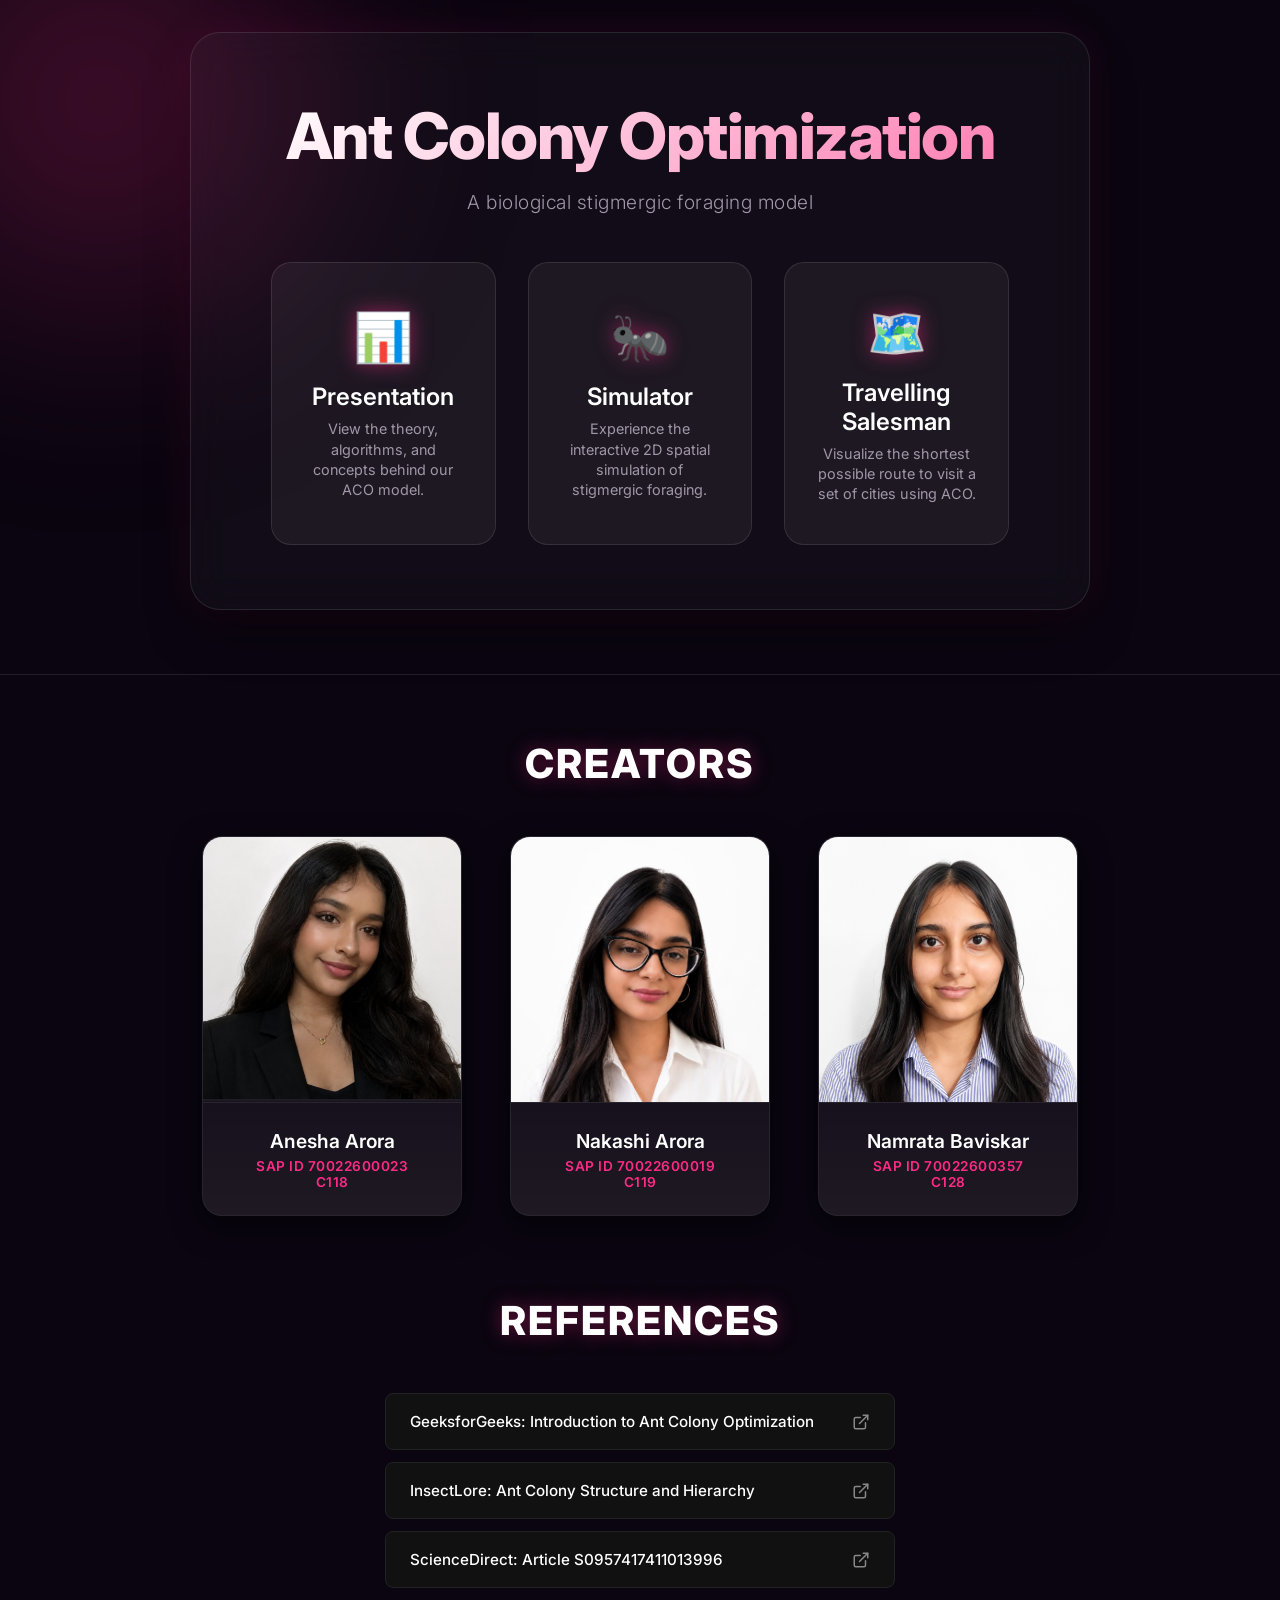
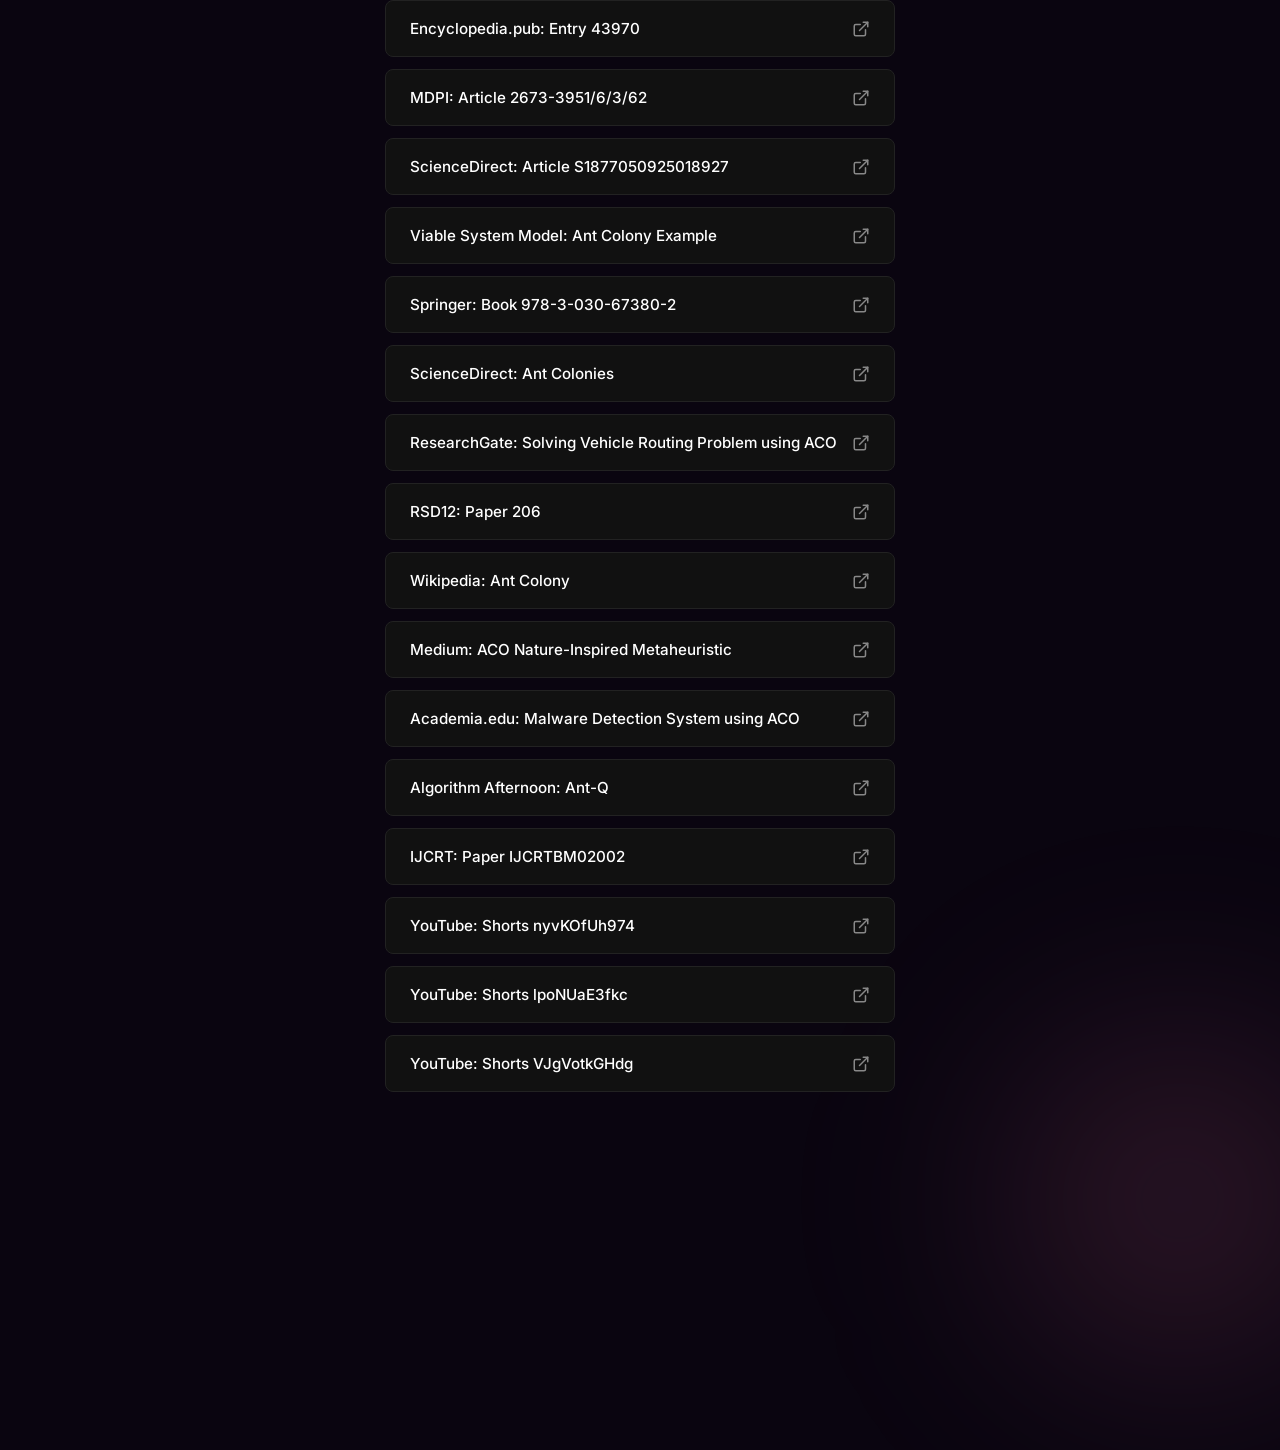
<file: index.html>
<!DOCTYPE html>
<html lang="en">
<head>
    <meta charset="UTF-8">
    <meta name="viewport" content="width=device-width, initial-scale=1.0">
    <title>Ant Colony Optimization Simulator</title>
    <link href="https://fonts.googleapis.com/css2?family=Inter:wght@300;400;600;800&family=Outfit:wght@400;600&display=swap" rel="stylesheet">
    <link rel="stylesheet" href="home.css?v=2">
</head>
<body>
    <div class="hero-container">
        <h1>Ant Colony Optimization</h1>
        <p class="subtitle">A biological stigmergic foraging model</p>

        <div class="options-grid">
            <a href="ppt.html" class="card">
                <div class="card-icon">📊</div>
                <h3 class="card-title">Presentation</h3>
                <p class="card-desc">View the theory, algorithms, and concepts behind our ACO model.</p>
            </a>

            <a href="simulator.html" class="card">
                <div class="card-icon">🐜</div>
                <h3 class="card-title">Simulator</h3>
                <p class="card-desc">Experience the interactive 2D spatial simulation of stigmergic foraging.</p>
            </a>

            <a href="tsp.html" class="card">
                <div class="card-icon">🗺️</div>
                <h3 class="card-title">Travelling Salesman</h3>
                <p class="card-desc">Visualize the shortest possible route to visit a set of cities using ACO.</p>
            </a>
        </div>
        </div>
    </div>

    <div class="team-section">
        <h2 class="team-heading">CREATORS</h2>
        <div class="team-grid">
            <div class="team-member">
                <img src="anesha.jpg?v=2" alt="Anesha Arora" class="team-photo">
                <div class="team-info">
                    <h4 class="team-name">Anesha Arora</h4>
                    <p class="team-id">SAP ID 70022600023</p>
                    <p class="team-id">C118</p>
                </div>
            </div>

            <div class="team-member">
                <!-- Replace nakashi.jpg with your actual image filename -->
                <img src="nakashi.jpg?v=2" alt="Nakashi Arora" class="team-photo">
                <div class="team-info">
                    <h4 class="team-name">Nakashi Arora</h4>
                    <p class="team-id">SAP ID 70022600019</p>
                    <p class="team-id">C119</p>
                </div>
            </div>

            <div class="team-member">
                <img src="namrata.jpg?v=3" alt="Namrata Baviskar" class="team-photo">
                <div class="team-info">
                    <h4 class="team-name">Namrata Baviskar</h4>
                    <p class="team-id">SAP ID 70022600357</p>
                    <p class="team-id">C128</p>
                </div>
            </div>
        </div>
    <div class="references-section">
        <h2 class="team-heading" style="text-align: center;">REFERENCES</h2>
        <div class="ref-list">
            <a href="https://www.geeksforgeeks.org/machine-learning/introduction-to-ant-colony-optimization/" class="ref-card" target="_blank">
                <span class="ref-text">GeeksforGeeks: Introduction to Ant Colony Optimization</span>
                <svg class="ref-icon" width="18" height="18" viewBox="0 0 24 24" fill="none" stroke="currentColor" stroke-width="2" stroke-linecap="round" stroke-linejoin="round"><path d="M18 13v6a2 2 0 0 1-2 2H5a2 2 0 0 1-2-2V8a2 2 0 0 1 2-2h6"></path><polyline points="15 3 21 3 21 9"></polyline><line x1="10" y1="14" x2="21" y2="3"></line></svg>
            </a>
            <a href="https://www.insectlore.com/blogs/ants/ant-colony-structure-and-hierarchy" class="ref-card" target="_blank">
                <span class="ref-text">InsectLore: Ant Colony Structure and Hierarchy</span>
                <svg class="ref-icon" width="18" height="18" viewBox="0 0 24 24" fill="none" stroke="currentColor" stroke-width="2" stroke-linecap="round" stroke-linejoin="round"><path d="M18 13v6a2 2 0 0 1-2 2H5a2 2 0 0 1-2-2V8a2 2 0 0 1 2-2h6"></path><polyline points="15 3 21 3 21 9"></polyline><line x1="10" y1="14" x2="21" y2="3"></line></svg>
            </a>
            <a href="https://www.sciencedirect.com/science/article/abs/pii/S0957417411013996" class="ref-card" target="_blank">
                <span class="ref-text">ScienceDirect: Article S0957417411013996</span>
                <svg class="ref-icon" width="18" height="18" viewBox="0 0 24 24" fill="none" stroke="currentColor" stroke-width="2" stroke-linecap="round" stroke-linejoin="round"><path d="M18 13v6a2 2 0 0 1-2 2H5a2 2 0 0 1-2-2V8a2 2 0 0 1 2-2h6"></path><polyline points="15 3 21 3 21 9"></polyline><line x1="10" y1="14" x2="21" y2="3"></line></svg>
            </a>
            <a href="https://encyclopedia.pub/entry/43970" class="ref-card" target="_blank">
                <span class="ref-text">Encyclopedia.pub: Entry 43970</span>
                <svg class="ref-icon" width="18" height="18" viewBox="0 0 24 24" fill="none" stroke="currentColor" stroke-width="2" stroke-linecap="round" stroke-linejoin="round"><path d="M18 13v6a2 2 0 0 1-2 2H5a2 2 0 0 1-2-2V8a2 2 0 0 1 2-2h6"></path><polyline points="15 3 21 3 21 9"></polyline><line x1="10" y1="14" x2="21" y2="3"></line></svg>
            </a>
            <a href="https://www.mdpi.com/2673-3951/6/3/62" class="ref-card" target="_blank">
                <span class="ref-text">MDPI: Article 2673-3951/6/3/62</span>
                <svg class="ref-icon" width="18" height="18" viewBox="0 0 24 24" fill="none" stroke="currentColor" stroke-width="2" stroke-linecap="round" stroke-linejoin="round"><path d="M18 13v6a2 2 0 0 1-2 2H5a2 2 0 0 1-2-2V8a2 2 0 0 1 2-2h6"></path><polyline points="15 3 21 3 21 9"></polyline><line x1="10" y1="14" x2="21" y2="3"></line></svg>
            </a>
            <a href="https://www.sciencedirect.com/science/article/pii/S1877050925018927" class="ref-card" target="_blank">
                <span class="ref-text">ScienceDirect: Article S1877050925018927</span>
                <svg class="ref-icon" width="18" height="18" viewBox="0 0 24 24" fill="none" stroke="currentColor" stroke-width="2" stroke-linecap="round" stroke-linejoin="round"><path d="M18 13v6a2 2 0 0 1-2 2H5a2 2 0 0 1-2-2V8a2 2 0 0 1 2-2h6"></path><polyline points="15 3 21 3 21 9"></polyline><line x1="10" y1="14" x2="21" y2="3"></line></svg>
            </a>
            <a href="https://intelligente-organisationen.de/viable-system-model-vsm-ant-colony-example" class="ref-card" target="_blank">
                <span class="ref-text">Viable System Model: Ant Colony Example</span>
                <svg class="ref-icon" width="18" height="18" viewBox="0 0 24 24" fill="none" stroke="currentColor" stroke-width="2" stroke-linecap="round" stroke-linejoin="round"><path d="M18 13v6a2 2 0 0 1-2 2H5a2 2 0 0 1-2-2V8a2 2 0 0 1 2-2h6"></path><polyline points="15 3 21 3 21 9"></polyline><line x1="10" y1="14" x2="21" y2="3"></line></svg>
            </a>
            <a href="https://link.springer.com/book/10.1007/978-3-030-67380-2" class="ref-card" target="_blank">
                <span class="ref-text">Springer: Book 978-3-030-67380-2</span>
                <svg class="ref-icon" width="18" height="18" viewBox="0 0 24 24" fill="none" stroke="currentColor" stroke-width="2" stroke-linecap="round" stroke-linejoin="round"><path d="M18 13v6a2 2 0 0 1-2 2H5a2 2 0 0 1-2-2V8a2 2 0 0 1 2-2h6"></path><polyline points="15 3 21 3 21 9"></polyline><line x1="10" y1="14" x2="21" y2="3"></line></svg>
            </a>
            <a href="https://www.sciencedirect.com/topics/agricultural-and-biological-sciences/ant-colonies" class="ref-card" target="_blank">
                <span class="ref-text">ScienceDirect: Ant Colonies</span>
                <svg class="ref-icon" width="18" height="18" viewBox="0 0 24 24" fill="none" stroke="currentColor" stroke-width="2" stroke-linecap="round" stroke-linejoin="round"><path d="M18 13v6a2 2 0 0 1-2 2H5a2 2 0 0 1-2-2V8a2 2 0 0 1 2-2h6"></path><polyline points="15 3 21 3 21 9"></polyline><line x1="10" y1="14" x2="21" y2="3"></line></svg>
            </a>
            <a href="https://www.researchgate.net/publication/328743319_Solving_Vehicle_Routing_Problem_using_Ant_Colony_Optimisation_ACO_Algorithm" class="ref-card" target="_blank">
                <span class="ref-text">ResearchGate: Solving Vehicle Routing Problem using ACO</span>
                <svg class="ref-icon" width="18" height="18" viewBox="0 0 24 24" fill="none" stroke="currentColor" stroke-width="2" stroke-linecap="round" stroke-linejoin="round"><path d="M18 13v6a2 2 0 0 1-2 2H5a2 2 0 0 1-2-2V8a2 2 0 0 1 2-2h6"></path><polyline points="15 3 21 3 21 9"></polyline><line x1="10" y1="14" x2="21" y2="3"></line></svg>
            </a>
            <a href="https://rsdsymposium.org/wp-content/uploads/2023/07/RSD12_Paper_206.pdf" class="ref-card" target="_blank">
                <span class="ref-text">RSD12: Paper 206</span>
                <svg class="ref-icon" width="18" height="18" viewBox="0 0 24 24" fill="none" stroke="currentColor" stroke-width="2" stroke-linecap="round" stroke-linejoin="round"><path d="M18 13v6a2 2 0 0 1-2 2H5a2 2 0 0 1-2-2V8a2 2 0 0 1 2-2h6"></path><polyline points="15 3 21 3 21 9"></polyline><line x1="10" y1="14" x2="21" y2="3"></line></svg>
            </a>
            <a href="https://en.wikipedia.org/wiki/Ant_colony" class="ref-card" target="_blank">
                <span class="ref-text">Wikipedia: Ant Colony</span>
                <svg class="ref-icon" width="18" height="18" viewBox="0 0 24 24" fill="none" stroke="currentColor" stroke-width="2" stroke-linecap="round" stroke-linejoin="round"><path d="M18 13v6a2 2 0 0 1-2 2H5a2 2 0 0 1-2-2V8a2 2 0 0 1 2-2h6"></path><polyline points="15 3 21 3 21 9"></polyline><line x1="10" y1="14" x2="21" y2="3"></line></svg>
            </a>
            <a href="https://medium.com/the-modern-scientist/ant-colony-optimization-nature-inspired-metaheuristic-for-problem-solving-5042790703f9" class="ref-card" target="_blank">
                <span class="ref-text">Medium: ACO Nature-Inspired Metaheuristic</span>
                <svg class="ref-icon" width="18" height="18" viewBox="0 0 24 24" fill="none" stroke="currentColor" stroke-width="2" stroke-linecap="round" stroke-linejoin="round"><path d="M18 13v6a2 2 0 0 1-2 2H5a2 2 0 0 1-2-2V8a2 2 0 0 1 2-2h6"></path><polyline points="15 3 21 3 21 9"></polyline><line x1="10" y1="14" x2="21" y2="3"></line></svg>
            </a>
            <a href="https://www.academia.edu/106966424/Feature_Reduction_and_Optimization_of_Malware_Detection_System_Using_Ant_Colony_Optimization_and_Rough_Sets" class="ref-card" target="_blank">
                <span class="ref-text">Academia.edu: Malware Detection System using ACO</span>
                <svg class="ref-icon" width="18" height="18" viewBox="0 0 24 24" fill="none" stroke="currentColor" stroke-width="2" stroke-linecap="round" stroke-linejoin="round"><path d="M18 13v6a2 2 0 0 1-2 2H5a2 2 0 0 1-2-2V8a2 2 0 0 1 2-2h6"></path><polyline points="15 3 21 3 21 9"></polyline><line x1="10" y1="14" x2="21" y2="3"></line></svg>
            </a>
            <a href="https://algorithmafternoon.com/ants/ant_q/" class="ref-card" target="_blank">
                <span class="ref-text">Algorithm Afternoon: Ant-Q</span>
                <svg class="ref-icon" width="18" height="18" viewBox="0 0 24 24" fill="none" stroke="currentColor" stroke-width="2" stroke-linecap="round" stroke-linejoin="round"><path d="M18 13v6a2 2 0 0 1-2 2H5a2 2 0 0 1-2-2V8a2 2 0 0 1 2-2h6"></path><polyline points="15 3 21 3 21 9"></polyline><line x1="10" y1="14" x2="21" y2="3"></line></svg>
            </a>
            <a href="https://ijcrt.org/papers/IJCRTBM02002.pdf" class="ref-card" target="_blank">
                <span class="ref-text">IJCRT: Paper IJCRTBM02002</span>
                <svg class="ref-icon" width="18" height="18" viewBox="0 0 24 24" fill="none" stroke="currentColor" stroke-width="2" stroke-linecap="round" stroke-linejoin="round"><path d="M18 13v6a2 2 0 0 1-2 2H5a2 2 0 0 1-2-2V8a2 2 0 0 1 2-2h6"></path><polyline points="15 3 21 3 21 9"></polyline><line x1="10" y1="14" x2="21" y2="3"></line></svg>
            </a>
            <a href="https://youtube.com/shorts/nyvKOfUh974?si=tkD_Zzrwpbo_w4oE" class="ref-card" target="_blank">
                <span class="ref-text">YouTube: Shorts nyvKOfUh974</span>
                <svg class="ref-icon" width="18" height="18" viewBox="0 0 24 24" fill="none" stroke="currentColor" stroke-width="2" stroke-linecap="round" stroke-linejoin="round"><path d="M18 13v6a2 2 0 0 1-2 2H5a2 2 0 0 1-2-2V8a2 2 0 0 1 2-2h6"></path><polyline points="15 3 21 3 21 9"></polyline><line x1="10" y1="14" x2="21" y2="3"></line></svg>
            </a>
            <a href="https://youtube.com/shorts/lpoNUaE3fkc?si=hITVfWRzb9ruMgT0" class="ref-card" target="_blank">
                <span class="ref-text">YouTube: Shorts lpoNUaE3fkc</span>
                <svg class="ref-icon" width="18" height="18" viewBox="0 0 24 24" fill="none" stroke="currentColor" stroke-width="2" stroke-linecap="round" stroke-linejoin="round"><path d="M18 13v6a2 2 0 0 1-2 2H5a2 2 0 0 1-2-2V8a2 2 0 0 1 2-2h6"></path><polyline points="15 3 21 3 21 9"></polyline><line x1="10" y1="14" x2="21" y2="3"></line></svg>
            </a>
            <a href="https://youtube.com/shorts/VJgVotkGHdg?si=joBkLLNtHBD23osP" class="ref-card" target="_blank">
                <span class="ref-text">YouTube: Shorts VJgVotkGHdg</span>
                <svg class="ref-icon" width="18" height="18" viewBox="0 0 24 24" fill="none" stroke="currentColor" stroke-width="2" stroke-linecap="round" stroke-linejoin="round"><path d="M18 13v6a2 2 0 0 1-2 2H5a2 2 0 0 1-2-2V8a2 2 0 0 1 2-2h6"></path><polyline points="15 3 21 3 21 9"></polyline><line x1="10" y1="14" x2="21" y2="3"></line></svg>
            </a>
        </div>
    </div>
</body>
</html>
</file>
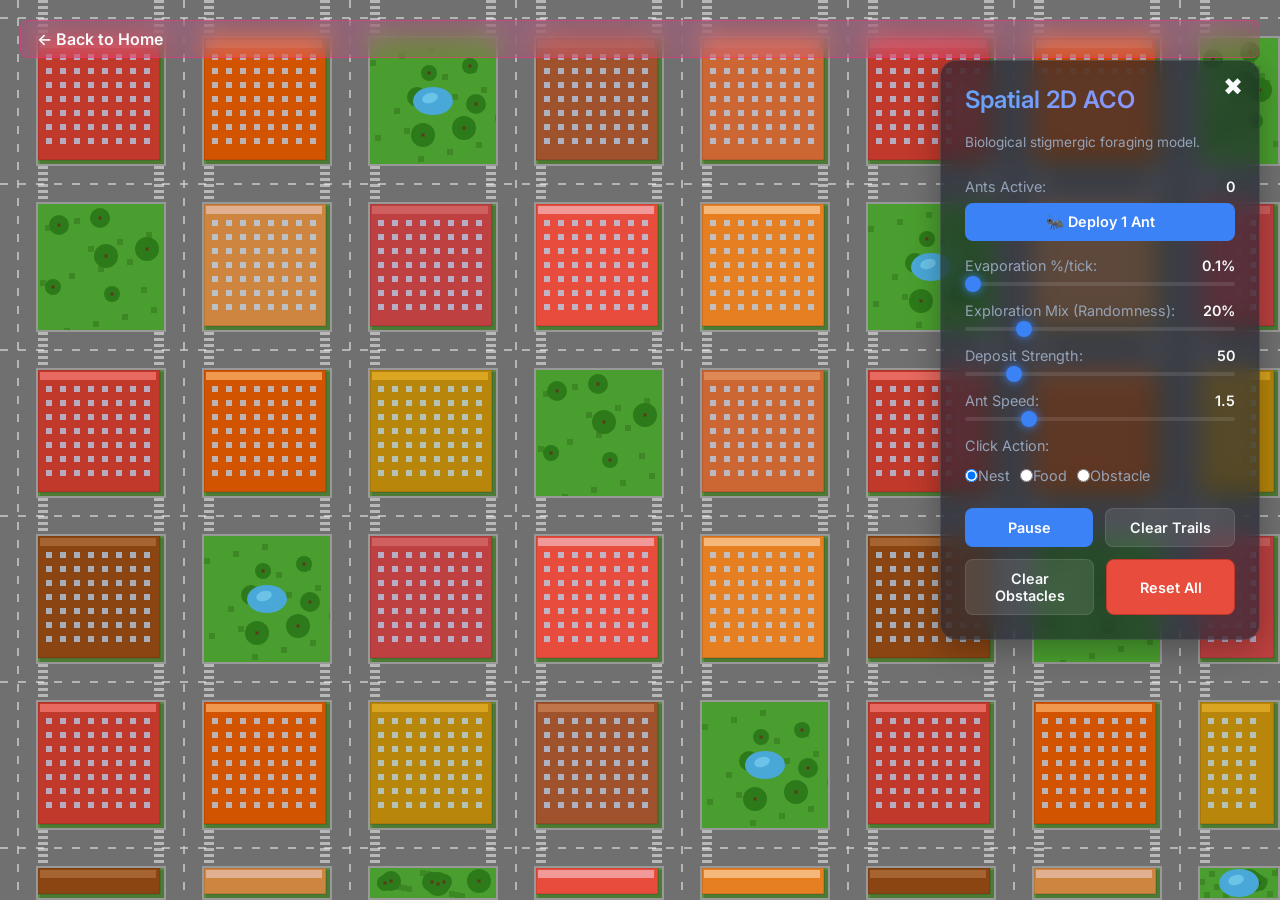
<file: simulator.html>
<!DOCTYPE html>
<html lang="en">
<head>
    <meta charset="UTF-8">
    <meta name="viewport" content="width=device-width, initial-scale=1.0">
    <title>Spatial 2D Ant Colony Simulation</title>
    <meta name="description" content="A true continuous spatial ACO simulation.">
    <link href="https://fonts.googleapis.com/css2?family=Inter:wght@300;400;600&display=swap" rel="stylesheet">
    <script>
        document.write('<link rel="stylesheet" href="index.css?v=' + Date.now() + '">');
    </script>
</head>
<body>
    <canvas id="simCanvas"></canvas>
    
    <a href="index.html" class="floating-btn" style="top: 20px; left: 20px; text-decoration: none; width: auto; background: rgba(255, 42, 133, 0.2); border-color: rgba(255, 42, 133, 0.5);">← Back to Home</a>
    <button id="btnShowUI" class="floating-btn hidden">Show Controls (H)</button>

    <div id="uiPanel" class="glass-panel">
        <button id="btnHideUI" class="close-btn" title="Hide Controls (H)">✖</button>
        <h1>Spatial 2D ACO</h1>
        <p class="subtitle">Biological stigmergic foraging model.</p>
        
        <div class="controls">
            <div class="control-group">
                <label>Ants Active: <span id="antCountVal">0</span></label>
                <button id="btnDeploy" class="btn primary">🐜 Deploy 1 Ant</button>
            </div>

            <div class="control-group">
                <label for="evaporationRate">Evaporation %/tick: <span id="evaporationRateVal">0.1%</span></label>
                <input type="range" id="evaporationRate" min="0.001" max="0.05" value="0.001" step="0.001">
            </div>
            
            <div class="control-group">
                <label for="exploreWeight">Exploration Mix (Randomness): <span id="exploreWeightVal">20%</span></label>
                <input type="range" id="exploreWeight" min="0" max="1" value="0.2" step="0.05">
            </div>

            <div class="control-group">
                <label for="depositAmount">Deposit Strength: <span id="depositAmountVal">50</span></label>
                <input type="range" id="depositAmount" min="10" max="255" value="50" step="5">
            </div>
            
            <div class="control-group">
                <label for="antSpeed">Ant Speed: <span id="antSpeedVal">1.5</span></label>
                <input type="range" id="antSpeed" min="0.5" max="5" value="1.5" step="0.1">
            </div>

            <div class="control-group">
                <label>Click Action:</label>
                <div style="display: flex; gap: 10px; margin-top: 5px;">
                    <label><input type="radio" name="clickMode" value="nest" checked> Nest</label>
                    <label><input type="radio" name="clickMode" value="food"> Food</label>
                    <label><input type="radio" name="clickMode" value="obstacle"> Obstacle</label>
                </div>
            </div>

            <div class="button-group">
                <button id="btnPause" class="btn primary">Pause</button>
                <button id="btnReset" class="btn secondary">Clear Trails</button>
                <button id="btnClearObs" class="btn secondary">Clear Obstacles</button>
                <button id="btnResetAll" class="btn secondary" style="background: #e74c3c; color: white; border-color: #c0392b;">Reset All</button>
            </div>
        </div>
    </div>

    <script>
        const cb = Math.random().toString(36).substring(7);
        document.write('<script src="ant.js?v=' + cb + '"><\/script>');
        document.write('<script src="simulation.js?v=' + cb + '"><\/script>');
        document.write('<script src="main.js?v=' + cb + '"><\/script>');
    </script>
</body>
</html>
</file>
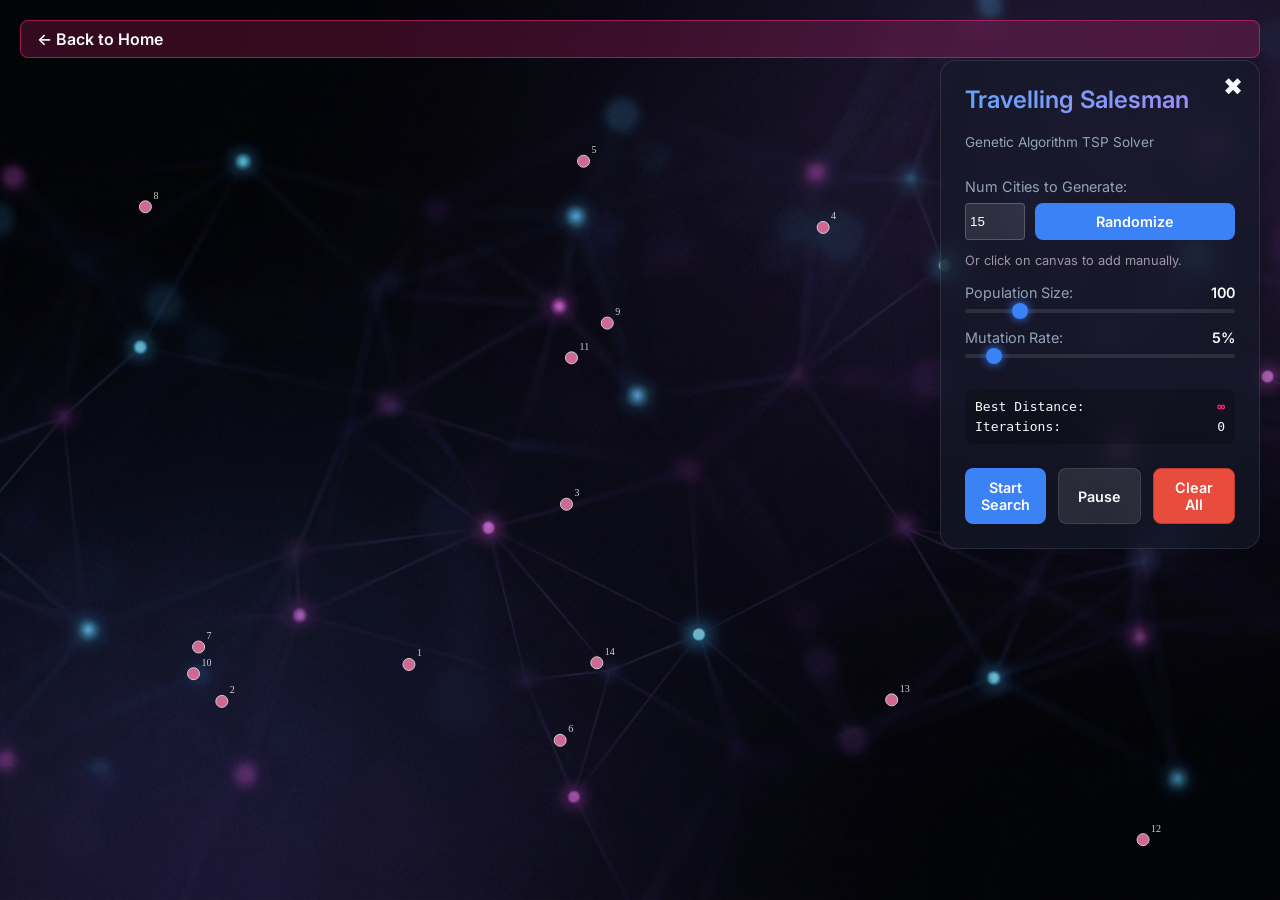
<file: tsp.html>
<!DOCTYPE html>
<html lang="en">
<head>
    <meta charset="UTF-8">
    <meta name="viewport" content="width=device-width, initial-scale=1.0">
    <title>Travelling Salesman ACO</title>
    <meta name="description" content="Travelling Salesman Problem using Ant Colony Optimization.">
    <link href="https://fonts.googleapis.com/css2?family=Inter:wght@300;400;600&display=swap" rel="stylesheet">
    <script>
        document.write('<link rel="stylesheet" href="index.css?v=' + Date.now() + '">');
    </script>
    <style>
        /* Additional styling for TSP specific elements */
        .city-label {
            position: absolute;
            color: white;
            font-size: 12px;
            pointer-events: none;
            background: rgba(0, 0, 0, 0.5);
            padding: 2px 4px;
            border-radius: 4px;
        }
        .stats-panel {
            margin-top: 15px;
            padding: 10px;
            background: rgba(0, 0, 0, 0.2);
            border-radius: 8px;
            font-family: monospace;
        }
        #simCanvas {
            background: url('tsp_modern_bg.jpg') center/cover no-repeat;
            opacity: 0.8; /* Subtle network nodes background */
        }
    </style>
</head>
<body>
    <canvas id="simCanvas"></canvas>
    
    <a href="index.html" class="floating-btn" style="top: 20px; left: 20px; text-decoration: none; width: auto; background: rgba(255, 42, 133, 0.2); border-color: rgba(255, 42, 133, 0.5);">← Back to Home</a>
    <button id="btnShowUI" class="floating-btn hidden">Show Controls (H)</button>

    <div id="uiPanel" class="glass-panel">
        <button id="btnHideUI" class="close-btn" title="Hide Controls (H)">✖</button>
        <h1>Travelling Salesman</h1>
        <p class="subtitle">Genetic Algorithm TSP Solver</p>
        
        <div class="controls">
            <div class="control-group">
                <label>Num Cities to Generate:</label>
                <div style="display: flex; gap: 10px;">
                    <input type="number" id="numCities" min="3" max="100" value="15" style="width: 60px; background: rgba(255,255,255,0.1); border: 1px solid rgba(255,255,255,0.2); color: white; border-radius: 4px; padding: 4px;">
                    <button id="btnGenerate" class="btn primary" style="flex: 1;">Randomize</button>
                </div>
                <p style="font-size: 0.8em; color: #a097a8; margin-top: 5px;">Or click on canvas to add manually.</p>
            </div>

            <div class="control-group">
                <label for="popSize">Population Size: <span id="popSizeVal">100</span></label>
                <input type="range" id="popSize" min="10" max="500" value="100" step="10">
            </div>

            <div class="control-group">
                <label for="mutationRate">Mutation Rate: <span id="mutationRateVal">5%</span></label>
                <input type="range" id="mutationRate" min="0.01" max="0.5" value="0.05" step="0.01">
            </div>

            <div class="stats-panel">
                <div style="display: flex; justify-content: space-between; margin-bottom: 5px;">
                    <span>Best Distance:</span>
                    <span id="bestDistance" style="color: #ff2a85; font-weight: bold;">∞</span>
                </div>
                <div style="display: flex; justify-content: space-between;">
                    <span>Iterations:</span>
                    <span id="iterationCount">0</span>
                </div>
            </div>

            <div class="button-group">
                <button id="btnStart" class="btn primary">Start Search</button>
                <button id="btnPause" class="btn secondary">Pause</button>
                <button id="btnClear" class="btn secondary" style="background: #e74c3c; color: white; border-color: #c0392b;">Clear All</button>
            </div>
        </div>
    </div>

    <script>
        const cb = Math.random().toString(36).substring(7);
        document.write('<script src="tsp.js?v=' + cb + '"><\/script>');
    </script>
</body>
</html>
</file>
<file: home.css>
:root {
    --primary-pink: #ff2a85;
    --secondary-pink: #ff7eb3;
    --dark-bg: #0a0510;
    --glass-bg: rgba(255, 255, 255, 0.03);
    --glass-border: rgba(255, 255, 255, 0.1);
    --text-main: #ffffff;
    --text-muted: #a097a8;
}

* {
    margin: 0;
    padding: 0;
    box-sizing: border-box;
    font-family: 'Inter', 'Outfit', sans-serif;
}

body {
    background-color: var(--dark-bg);
    color: var(--text-main);
    min-height: 100vh;
    display: flex;
    flex-direction: column;
    align-items: center;
    justify-content: center;
    overflow-x: hidden;
    overflow-y: auto;
    position: relative;
    padding: 2rem 0;
}

/* Dynamic background gradients */
body::before, body::after {
    content: '';
    position: absolute;
    border-radius: 50%;
    filter: blur(100px);
    z-index: -1;
    animation: drift 15s infinite alternate ease-in-out;
}

body::before {
    width: 600px;
    height: 600px;
    background: radial-gradient(circle, rgba(255,42,133,0.3) 0%, rgba(10,5,16,0) 70%);
    top: -200px;
    left: -200px;
}

body::after {
    width: 500px;
    height: 500px;
    background: radial-gradient(circle, rgba(255,126,179,0.2) 0%, rgba(10,5,16,0) 70%);
    bottom: -150px;
    right: -150px;
    animation-delay: -5s;
}

@keyframes drift {
    0% { transform: translate(0, 0) scale(1); }
    100% { transform: translate(100px, 50px) scale(1.2); }
}

/* Glass Container */
.hero-container {
    background: var(--glass-bg);
    backdrop-filter: blur(20px);
    -webkit-backdrop-filter: blur(20px);
    border: 1px solid var(--glass-border);
    border-radius: 30px;
    padding: 4rem 5rem;
    text-align: center;
    max-width: 900px;
    width: 90%;
    box-shadow: 0 25px 50px -12px rgba(0, 0, 0, 0.5), 0 0 40px rgba(255, 42, 133, 0.1);
    transform: translateY(0);
    transition: transform 0.5s cubic-bezier(0.175, 0.885, 0.32, 1.275);
}

.hero-container:hover {
    transform: translateY(-5px);
    box-shadow: 0 35px 60px -12px rgba(0, 0, 0, 0.6), 0 0 60px rgba(255, 42, 133, 0.15);
}

/* Typography */
h1 {
    font-size: 4rem;
    font-weight: 800;
    margin-bottom: 1rem;
    letter-spacing: -1.5px;
    background: linear-gradient(135deg, #ffffff 0%, var(--secondary-pink) 100%);
    -webkit-background-clip: text;
    -webkit-text-fill-color: transparent;
    background-clip: text;
}

.subtitle {
    font-size: 1.2rem;
    color: var(--text-muted);
    margin-bottom: 3rem;
    font-weight: 300;
    letter-spacing: 0.5px;
}

.creators {
    color: var(--primary-pink);
    font-weight: 600;
}

/* Cards/Buttons Layout */
.options-grid {
    display: grid;
    grid-template-columns: repeat(3, 1fr);
    gap: 2rem;
    margin-top: 2rem;
}

/* Interactive Cards */
.card {
    text-decoration: none;
    color: var(--text-main);
    background: rgba(255, 255, 255, 0.05);
    border: 1px solid rgba(255, 255, 255, 0.1);
    border-radius: 20px;
    padding: 2.5rem 2rem;
    display: flex;
    flex-direction: column;
    align-items: center;
    justify-content: center;
    transition: all 0.4s cubic-bezier(0.25, 0.8, 0.25, 1);
    position: relative;
    overflow: hidden;
}

.card::before {
    content: '';
    position: absolute;
    top: 0;
    left: 0;
    width: 100%;
    height: 100%;
    background: linear-gradient(135deg, transparent, rgba(255, 42, 133, 0.1));
    opacity: 0;
    transition: opacity 0.4s ease;
}

.card:hover {
    transform: translateY(-10px) scale(1.02);
    border-color: var(--primary-pink);
    box-shadow: 0 15px 30px rgba(255, 42, 133, 0.2);
    background: rgba(255, 255, 255, 0.08);
}

.card:hover::before {
    opacity: 1;
}

.card-icon {
    font-size: 3rem;
    margin-bottom: 1rem;
    filter: drop-shadow(0 0 10px rgba(255, 42, 133, 0.5));
    transition: transform 0.3s ease;
}

.card:hover .card-icon {
    transform: scale(1.1);
}

.card-title {
    font-size: 1.5rem;
    font-weight: 600;
    margin-bottom: 0.5rem;
}

.card-desc {
    font-size: 0.9rem;
    color: var(--text-muted);
    line-height: 1.4;
}

/* Animations for load in */
@keyframes fadeInUp {
    from {
        opacity: 0;
        transform: translateY(30px);
    }
    to {
        opacity: 1;
        transform: translateY(0);
    }
}

.hero-container {
    animation: fadeInUp 0.8s ease-out forwards;
}

/* Presentation iframe */
.ppt-container {
    width: 80vw;
    height: 80vh;
    background: var(--glass-bg);
    backdrop-filter: blur(20px);
    border: 1px solid var(--glass-border);
    border-radius: 20px;
    padding: 2rem;
    display: flex;
    flex-direction: column;
    align-items: center;
    position: relative;
}

.ppt-viewer {
    flex: 1;
    width: 100%;
    height: 100%;
    min-height: 0; /* fixes flexbox overflow issues */
    margin-top: 1rem;
    border-radius: 12px;
    overflow: hidden;
    background: #111;
    display: flex;
    flex-direction: column;
    align-items: center;
    justify-content: center;
    position: relative;
    padding-bottom: 60px; /* Leave space for absolute controls */
}

#pdf-render {
    max-width: 100%;
    max-height: 100%; /* constrained by the padding-bottom */
    width: auto;
    height: auto;
    box-shadow: 0 4px 15px rgba(0, 0, 0, 0.5);
}

.pdf-loader {
    display: flex;
    flex-direction: column;
    align-items: center;
    justify-content: center;
    gap: 1rem;
    color: var(--accent);
    font-weight: 600;
}

.spinner {
    width: 50px;
    height: 50px;
    border: 5px solid rgba(255, 107, 107, 0.2);
    border-top-color: var(--accent);
    border-radius: 50%;
    animation: spin 1s linear infinite;
}

@keyframes spin {
    to { transform: rotate(360deg); }
}

.ppt-controls {
    position: absolute;
    bottom: 0;
    left: 0;
    width: 100%;
    height: 60px;
    background: rgba(20, 20, 25, 0.9);
    backdrop-filter: blur(10px);
    display: flex;
    align-items: center;
    justify-content: center;
    padding: 0 2rem;
    gap: 1.5rem;
    border-top: 1px solid rgba(255, 255, 255, 0.1);
}

.ppt-btn {
    background: rgba(255, 255, 255, 0.1);
    border: 1px solid rgba(255, 255, 255, 0.2);
    color: white;
    width: 40px;
    height: 40px;
    border-radius: 50%;
    display: flex;
    align-items: center;
    justify-content: center;
    cursor: pointer;
    transition: all 0.3s ease;
}

.ppt-btn:hover {
    background: var(--primary-pink);
    border-color: var(--primary-pink);
    transform: scale(1.1);
}

.page-info {
    font-size: 1.1rem;
    font-weight: 600;
    color: rgba(255, 255, 255, 0.8);
}

/* Fullscreen support */
.ppt-viewer:fullscreen {
    width: 100vw;
    height: 100vh;
    border-radius: 0;
    margin: 0;
}
.ppt-viewer:fullscreen #pdf-render {
    max-height: calc(100vh - 60px);
}
/* Back button */
.btn-back {
    position: absolute;
    top: 2rem;
    left: 2rem;
    background: rgba(255, 255, 255, 0.1);
    color: white;
    text-decoration: none;
    padding: 0.8rem 1.5rem;
    border-radius: 12px;
    font-weight: 600;
    transition: all 0.3s ease;
    border: 1px solid var(--glass-border);
    backdrop-filter: blur(10px);
    z-index: 1000;
    display: flex;
    align-items: center;
    gap: 8px;
}

.btn-back:hover {
    background: var(--primary-pink);
    border-color: var(--primary-pink);
    transform: translateX(-5px);
    box-shadow: 0 0 20px rgba(255, 42, 133, 0.4);
}

/* Team Section */
.team-section {
    margin: 4rem 0 3rem 0;
    padding: 4rem 0;
    width: 100vw;
    position: relative;
    display: flex;
    flex-direction: column;
    align-items: center;
    justify-content: center;
    border-top: 1px solid var(--glass-border);
}

.team-heading {
    font-size: 2.5rem;
    color: var(--text-main);
    letter-spacing: 2px;
    font-weight: 800;
    margin-bottom: 3rem;
    text-transform: uppercase;
    text-shadow: 0 0 20px rgba(255, 42, 133, 0.4);
}

.team-grid {
    display: flex;
    justify-content: center;
    gap: 3rem;
    flex-wrap: wrap;
    z-index: 1;
    max-width: 1200px;
}

.team-member {
    width: 260px;
    height: 380px;
    border-radius: 20px;
    background: rgba(255, 255, 255, 0.03);
    border: 1px solid rgba(255, 255, 255, 0.1);
    overflow: hidden;
    display: flex;
    flex-direction: column;
    box-shadow: 0 10px 30px rgba(0, 0, 0, 0.5);
    transition: transform 0.4s cubic-bezier(0.25, 0.8, 0.25, 1);
}

.team-member:hover {
    transform: translateY(-10px);
    border-color: var(--primary-pink);
    box-shadow: 0 15px 40px rgba(255, 42, 133, 0.2);
}

.team-photo {
    width: 100%;
    height: 70%;
    object-fit: cover;
    object-position: top;
    transition: transform 0.4s ease;
}

.team-member:hover .team-photo {
    transform: scale(1.05);
}

.team-info {
    height: 30%;
    background: linear-gradient(to bottom, rgba(255, 255, 255, 0.02) 0%, rgba(255, 255, 255, 0.05) 100%);
    display: flex;
    flex-direction: column;
    justify-content: center;
    align-items: center;
    padding: 1rem;
    border-top: 1px solid rgba(255, 255, 255, 0.05);
    z-index: 2; /* keep text above scaled image */
}

.team-name {
    font-weight: 600;
    font-size: 1.2rem;
    margin-bottom: 0.3rem;
    color: var(--text-main);
}

.team-id {
    font-size: 0.85rem;
    color: var(--primary-pink);
    font-weight: 600;
    text-transform: uppercase;
    letter-spacing: 0.5px;
}

@media (max-width: 768px) {
    .options-grid {
        grid-template-columns: 1fr;
    }
    h1 {
        font-size: 2.5rem;
    }
    .hero-container {
        padding: 3rem 2rem;
    }
}

.references-section {
    padding: 0 2rem 4rem 2rem;
    max-width: 900px;
    margin: 5rem auto 0 auto;
}

.ref-list {
    display: flex;
    flex-direction: column;
    gap: 12px;
    padding: 0 1rem;
}

.ref-card {
    background: #111111;
    border: 1px solid #222222;
    border-radius: 8px;
    padding: 18px 24px;
    display: flex;
    align-items: center;
    justify-content: space-between;
    text-decoration: none;
    transition: all 0.2s ease;
}

.ref-card:hover {
    background: #1a1a1a;
    border-color: #333333;
    transform: translateY(-2px);
    box-shadow: 0 4px 12px rgba(0, 0, 0, 0.5);
}

.ref-text {
    color: #ffffff;
    font-size: 0.95rem;
    font-weight: 500;
}

.ref-icon {
    color: #888888;
    transition: color 0.2s ease;
    flex-shrink: 0;
    margin-left: 15px;
}

.ref-card:hover .ref-icon {
    color: #ffffff;
}
</file>
<file: index.css>
:root {
    --bg-color: #0f111a;
    --accent-primary: #3b82f6;
    --accent-hover: #60a5fa;
    --glass-bg: rgba(20, 25, 40, 0.6);
    --glass-border: rgba(255, 255, 255, 0.1);
    --text-main: #f8fafc;
    --text-muted: #94a3b8;
}

* {
    box-sizing: border-box;
    margin: 0;
    padding: 0;
}

body {
    background-color: var(--bg-color);
    color: var(--text-main);
    font-family: 'Inter', sans-serif;
    overflow: hidden; /* Hide scrollbars for canvas */
    width: 100vw;
    height: 100vh;
}

canvas {
    display: block;
    width: 100%;
    height: 100%;
    position: absolute;
    top: 0;
    left: 0;
    z-index: 1;
}

/* Glassmorphism Panel */
.glass-panel {
    position: absolute;
    top: 60px;
    right: 20px;
    width: 320px;
    background: var(--glass-bg);
    backdrop-filter: blur(12px);
    -webkit-backdrop-filter: blur(12px);
    border: 1px solid var(--glass-border);
    border-radius: 16px;
    padding: 24px;
    z-index: 10;
    box-shadow: 0 8px 32px rgba(0, 0, 0, 0.3);
    display: flex;
    flex-direction: column;
    gap: 16px;
    transition: transform 0.3s ease, opacity 0.3s ease;
}

.glass-panel.hidden {
    transform: translateX(120%);
    opacity: 0;
    pointer-events: none;
}

#btnShowUI.hidden {
    display: none;
}

.floating-btn {
    position: absolute;
    top: 20px;
    right: 20px;
    z-index: 20;
    padding: 8px 16px;
    background: var(--glass-bg);
    backdrop-filter: blur(12px);
    -webkit-backdrop-filter: blur(12px);
    border: 1px solid var(--glass-border);
    border-radius: 8px;
    color: var(--text-main);
    cursor: pointer;
    font-weight: 600;
    transition: background 0.2s;
}

.floating-btn:hover {
    background: rgba(255, 255, 255, 0.15);
}

.close-btn {
    position: absolute;
    top: 10px;
    right: 10px;
    width: 32px;
    height: 32px;
    display: flex;
    align-items: center;
    justify-content: center;
    background: transparent;
    border: none;
    color: var(--text-main);
    font-size: 1.5rem;
    cursor: pointer;
    transition: transform 0.2s, color 0.2s;
    z-index: 9999;
}

.close-btn:hover {
    color: #ef4444; /* red */
    transform: scale(1.1);
}

h1 {
    font-size: 1.5rem;
    font-weight: 600;
    margin-bottom: 4px;
    background: linear-gradient(135deg, #60a5fa, #a78bfa);
    -webkit-background-clip: text;
    -webkit-text-fill-color: transparent;
}

.subtitle {
    font-size: 0.85rem;
    color: var(--text-muted);
    margin-bottom: 12px;
}

.controls {
    display: flex;
    flex-direction: column;
    gap: 16px;
}

.control-group {
    display: flex;
    flex-direction: column;
    gap: 8px;
}

label {
    font-size: 0.9rem;
    color: var(--text-muted);
    display: flex;
    justify-content: space-between;
}

label span {
    color: var(--text-main);
    font-weight: 600;
}

input[type=range] {
    -webkit-appearance: none;
    width: 100%;
    background: transparent;
}

input[type=range]::-webkit-slider-thumb {
    -webkit-appearance: none;
    height: 16px;
    width: 16px;
    border-radius: 50%;
    background: var(--accent-primary);
    cursor: pointer;
    margin-top: -6px;
    box-shadow: 0 0 10px var(--accent-primary);
    transition: transform 0.1s;
}

input[type=range]::-webkit-slider-thumb:hover {
    transform: scale(1.2);
}

input[type=range]::-webkit-slider-runnable-track {
    width: 100%;
    height: 4px;
    cursor: pointer;
    background: rgba(255, 255, 255, 0.1);
    border-radius: 2px;
}

.button-group {
    display: flex;
    flex-wrap: wrap;
    gap: 12px;
    margin-top: 8px;
}

.btn {
    flex: 1;
    padding: 10px 16px;
    border: none;
    border-radius: 8px;
    font-family: inherit;
    font-weight: 600;
    font-size: 0.9rem;
    cursor: pointer;
    transition: all 0.2s ease;
}

.btn.primary {
    background: var(--accent-primary);
    color: white;
}

.btn.primary:hover {
    background: var(--accent-hover);
    box-shadow: 0 0 15px rgba(96, 165, 250, 0.4);
}

.btn.secondary {
    background: rgba(255, 255, 255, 0.1);
    color: var(--text-main);
    border: 1px solid var(--glass-border);
}

.btn.secondary:hover {
    background: rgba(255, 255, 255, 0.15);
}
</file>
